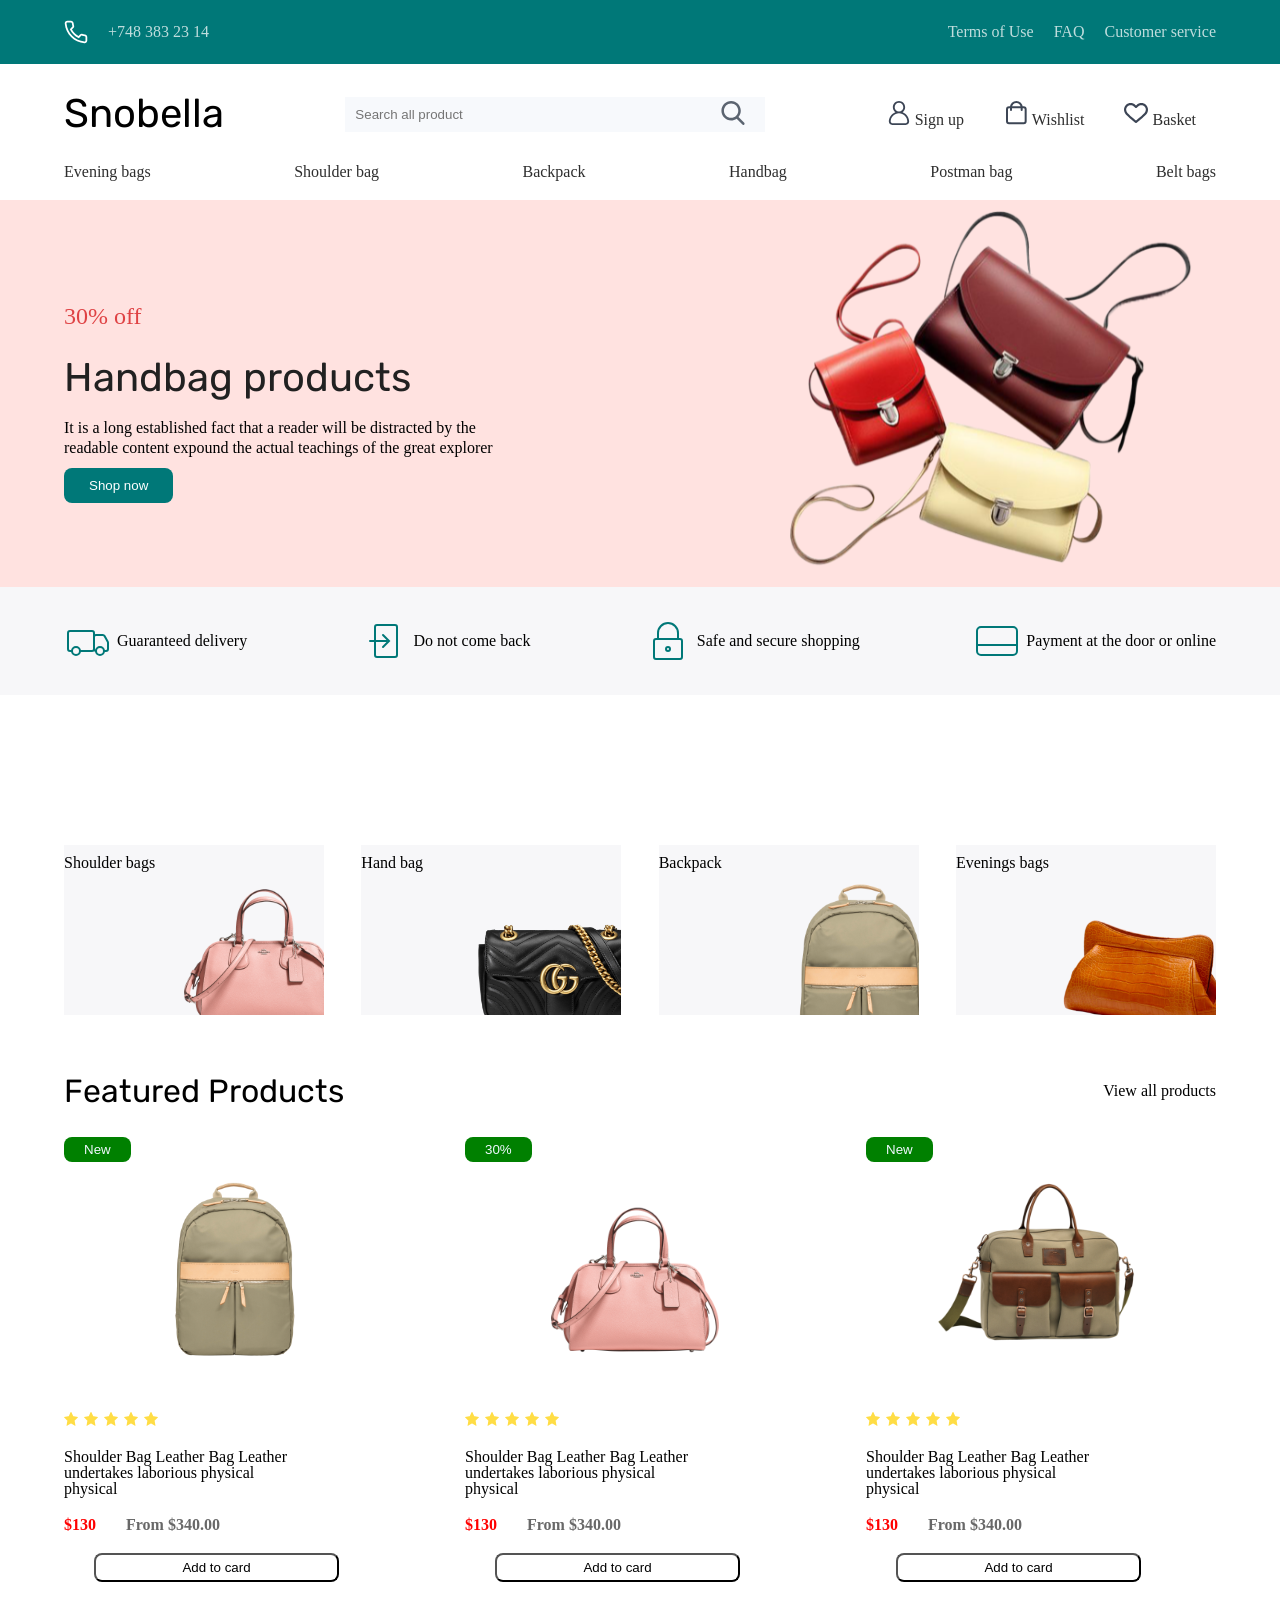
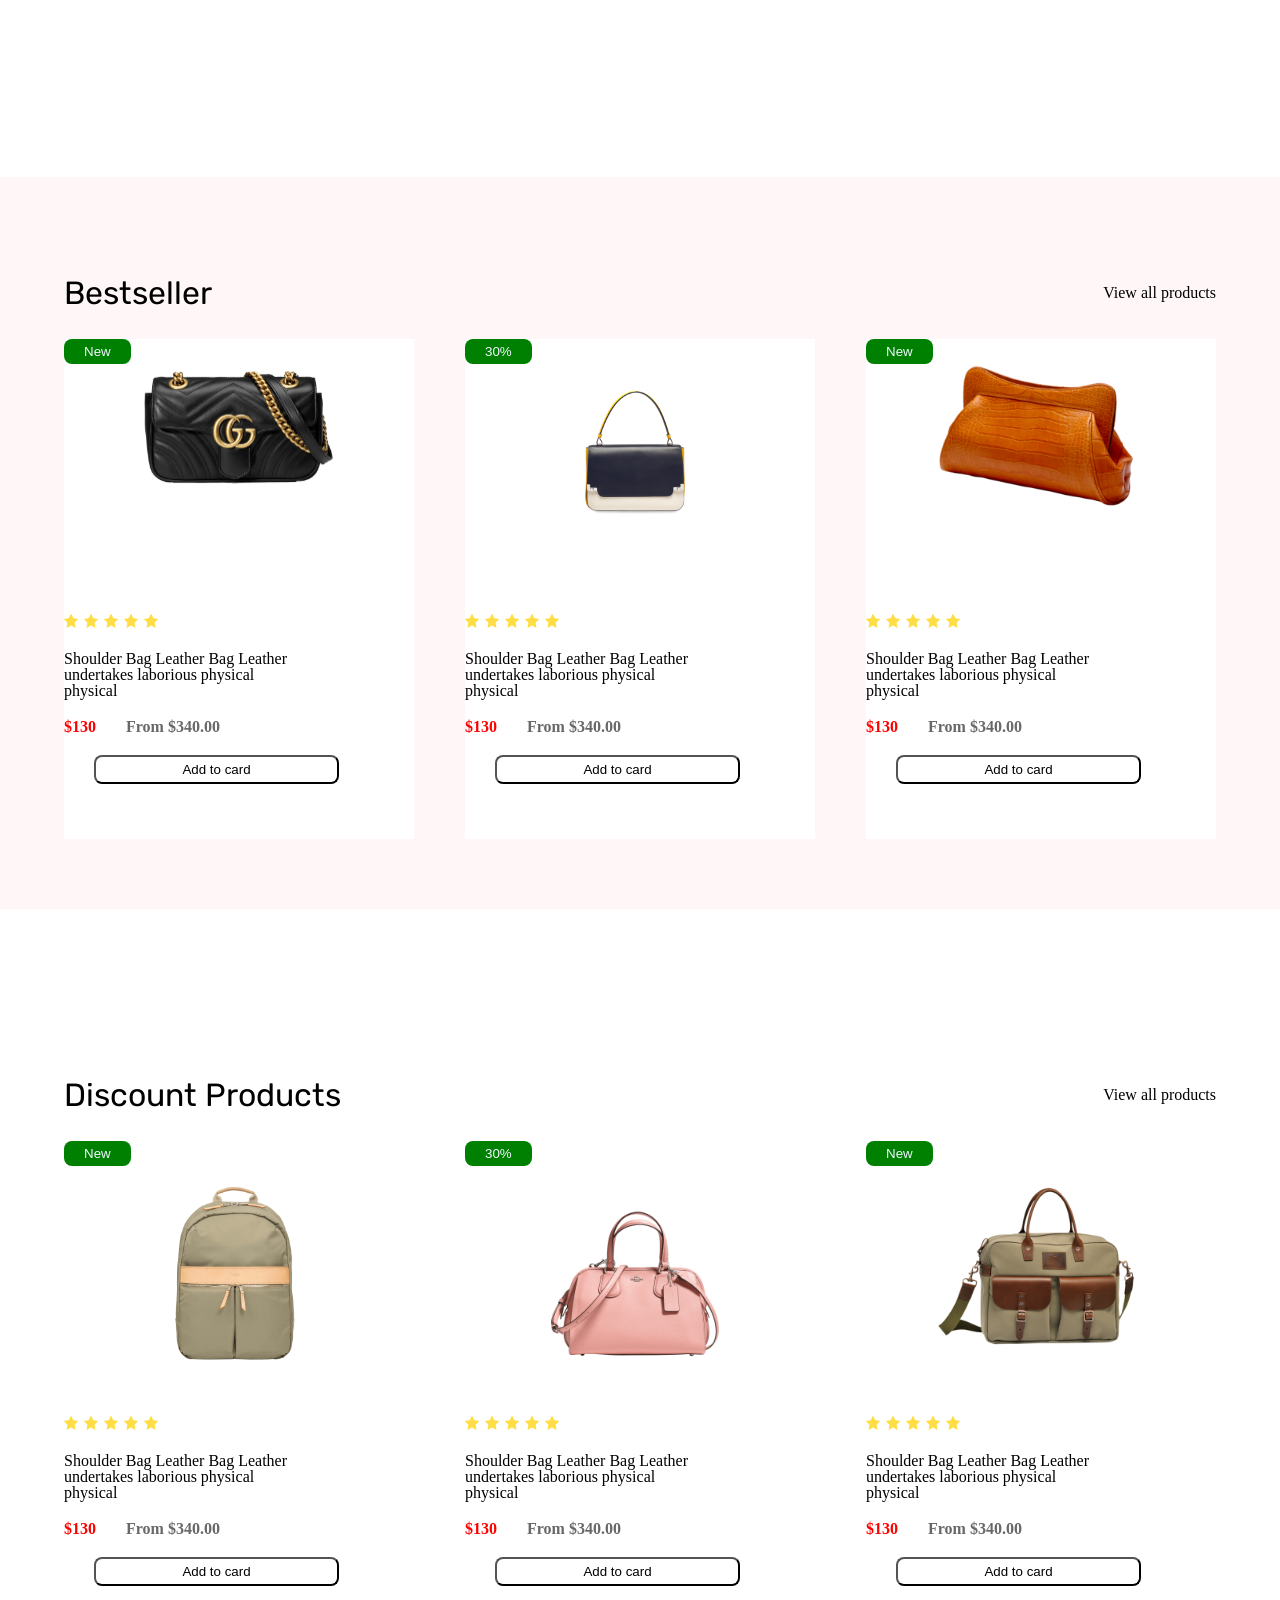
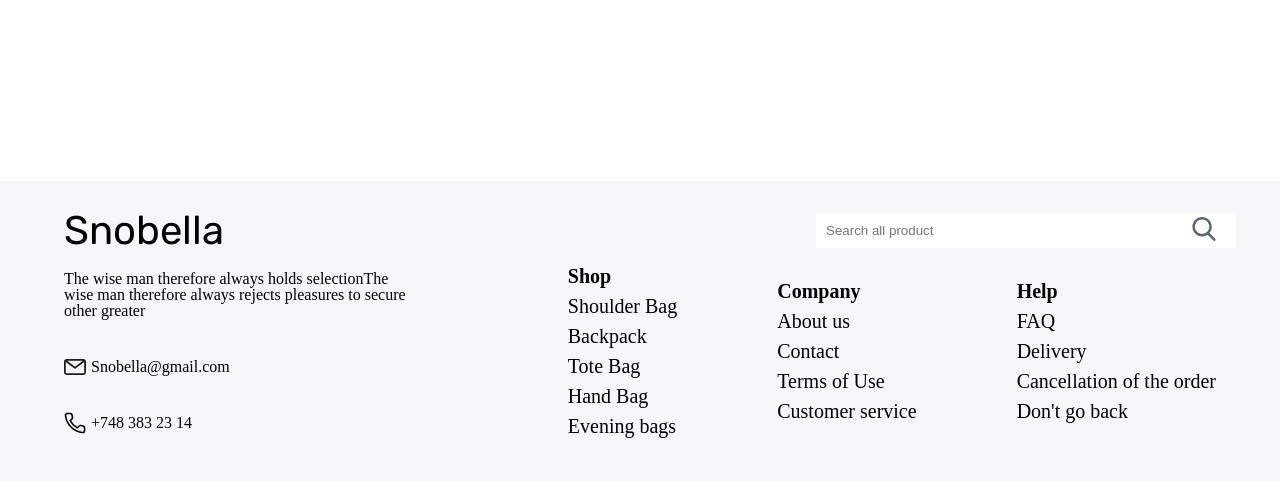
<file: index.html>
<!DOCTYPE html>
<html lang="en">
  <head>
    <meta charset="UTF-8" />
    <meta name="viewport" content="width=device-width, initial-scale=1.0" />
    <link rel="preconnect" href="https://fonts.googleapis.com" />
    <link rel="preconnect" href="https://fonts.gstatic.com" crossorigin />
    <link
      href="https://fonts.googleapis.com/css2?family=Grand+Hotel&family=Roboto:wght@100&family=Rubik:wght@700&family=Tilt+Neon&display=swap"
      rel="stylesheet"
    />
    <link rel="stylesheet" href="./assets/sass/main.css" />

    <title>Document</title>
  </head>

  <body>
    <section id="header">
      <div class="container">
        <div class="header-top">
          <div class="header-left">
            <img src="./assets/image/phone-call (3) 1.svg" alt="" />
            <p>+748 383 23 14</p>
          </div>
          <div class="header-rigth">
            <ul>
              <li><a href="#">Terms of Use</a></li>
              <li><a href="#">FAQ</a></li>
              <li><a href="#">Customer service</a></li>
            </ul>
          </div>
        </div>
      </div>
    </section>
    <header>
      <div class="container">
        <div class="header">
          <div class="top">
            <h1>Snobella</h1>
            <div class="input">
              <input
                type="text"
                name=""
                id=""
                placeholder="Search all product"
              />
              <img src="./assets/image/Vector (2).svg" alt="" />
            </div>
            <nav>
              <ul>
                <li>
                  <img src="./assets/image/avatar 1.svg" alt="" />
                  <a href="#">Sign up</a>
                </li>
                <li>
                  <img src="./assets/image/bag.svg" alt="" />
                  <a href="#">Wishlist</a>
                </li>
                <li>
                  <img src="./assets/image/heart (2).svg" alt="" />
                  <a href="#">Basket</a>
                </li>
              </ul>
            </nav>
          </div>
          <div class="bottom">
            <nav>
              <ul>
                <li><a href="#">Evening bags</a></li>
                <li><a href="#">Shoulder bag</a></li>
                <li><a href="#">Backpack</a></li>
                <li><a href="#">Handbag</a></li>
                <li><a href="#">Postman bag</a></li>
                <li><a href="#">Belt bags</a></li>
              </ul>
            </nav>
          </div>
        </div>
      </div>
    </header>
    <!-- MAIN SECTION -->
    <section id="main">
      <div class="container">
        <div class="main">
          <div class="left-main">
            <h2>30% off</h2>
            <h1>Handbag products</h1>
            <p>
              It is a long established fact that a reader will be distracted by
              the readable content expound the actual teachings of the great
              explorer
            </p>
            <button>Shop now</button>
          </div>
          <div class="right-main">
            <img
              src="./assets/image/7771326b48a2887aa224f1621090d07b 1.svg"
              alt=""
            />
          </div>
        </div>
      </div>
    </section>
    <!-- ABOUT SECTION -->
    <section id="about">
      <div class="container">
        <div class="about">
          <div>
            <img src="./assets/image/transport 1.svg" alt="" />
            <a href="#">Guaranteed delivery</a>
          </div>
          <div>
            <img src="./assets/image/entrance.svg" alt="" />
            <a href="#">Do not come back</a>
          </div>
          <div>
            <img src="./assets/image/lock-alt.svg" alt="" />
            <a href="#">Safe and secure shopping</a>
          </div>
          <div>
            <img src="./assets/image/credit-card.svg" alt="" />
            <a href="#">Payment at the door or online</a>
          </div>
        </div>
      </div>
    </section>
    <!-- PRODUCT SECTION  -->
    <section id="product">
      <div class="container">
        <div class="product" style="background-color: #fff">
          <div class="product-top">
            <div class="box">
              <p>Shoulder bags</p>
              <img
                src="./assets/image/kisspng-handbag-satchel-leather-coach-inc-tapestry-5adb94da175541 1.svg"
                alt=""
              />
            </div>
            <div class="box">
              <p>Hand bag</p>
              <img
                src="./assets/image/kisspng-chanel-gucci-handbag-wallet-sell-my-gucci-bag-www-pixshark-com-images-galler-5b7def98c254a0 1.svg"
                alt=""
              />
            </div>
            <div class="box">
              <p>Backpack</p>
              <img
                src="./assets/image/kisspng-bag-laptop-backpack-knomo-beauchamp-5b0bf6a37cde46 9.svg"
                alt=""
              />
            </div>
            <div class="box">
              <p>Evenings bags</p>
              <img src="./assets/image/5a34e83495d908 1.svg" alt="" />
            </div>
          </div>
          <div class="title">
            <h1>Featured Products</h1>
            <p>View all products</p>
          </div>
          <div class="product-bottom">
            <div class="box">
              <div><button class="top-button">New</button></div>
              <div class="img">
                <img
                  src="./assets/image/kisspng-bag-laptop-backpack-knomo-beauchamp-5b0bf6a37cde46 7.svg"
                  alt=""
                />
              </div>
              <div><img src="./assets/image/Group 25531.svg" alt="" /></div>
              <p>
                Shoulder Bag Leather Bag Leather undertakes laborious physical
                physical
              </p>
              <div class="dollar">$130<span>From $340.00</span></div>
              <button class="bottom-button">Add to card</button>
            </div>
            <div class="box">
              <div><button class="top-button">30%</button></div>
              <div class="img">
                <img
                  src="./assets/image/kisspng-handbag-satchel-leather-coach-inc-tapestry-5adb94da175541 2.svg"
                  alt=""
                />
              </div>
              <div><img src="./assets/image/Group 25531.svg" alt="" /></div>
              <p>
                Shoulder Bag Leather Bag Leather undertakes laborious physical
                physical
              </p>
              <div class="dollar">$130<span>From $340.00</span></div>
              <button class="bottom-button">Add to card</button>
            </div>
            <div class="box">
              <div><button class="top-button">New</button></div>
              <div class="img">
                <img
                  src="./assets/image/kisspng-handbag-baggage-hand-luggage-leather-women-bag-5acd4069b62017 1.svg"
                  alt=""
                />
              </div>
              <div><img src="./assets/image/Group 25531.svg" alt="" /></div>
              <p>
                Shoulder Bag Leather Bag Leather undertakes laborious physical
                physical
              </p>
              <div class="dollar">$130<span>From $340.00</span></div>
              <button class="bottom-button">Add to card</button>
            </div>
          </div>
        </div>
      </div>
    </section>
    <div class="product" style="background-color: #fff7f7">
      <div class="container">
        <div class="title">
          <h1>Bestseller</h1>
          <p>View all products</p>
        </div>
        <div class="product-bottom">
          <div class="box">
            <div><button class="top-button">New</button></div>
            <div class="img">
              <img
                src="./assets/image/kisspng-chanel-gucci-handbag-wallet-sell-my-gucci-bag-www-pixshark-com-images-galler-5b7def98c254a0 2.svg"
                alt=""
              />
            </div>
            <div><img src="./assets/image/Group 25531.svg" alt="" /></div>
            <p>
              Shoulder Bag Leather Bag Leather undertakes laborious physical
              physical
            </p>
            <div class="dollar">$130<span>From $340.00</span></div>
            <button class="bottom-button">Add to card</button>
          </div>
          <div class="box">
            <div><button class="top-button">30%</button></div>
            <div class="img">
              <img
                src="./assets/image/kisspng-lancel-handbag-leather-clothing-accessories-women-bag-5abc8960466306 1.svg"
                alt=""
              />
            </div>
            <div><img src="./assets/image/Group 25531.svg" alt="" /></div>
            <p>
              Shoulder Bag Leather Bag Leather undertakes laborious physical
              physical
            </p>
            <div class="dollar">$130<span>From $340.00</span></div>
            <button class="bottom-button">Add to card</button>
          </div>
          <div class="box">
            <div><button class="top-button">New</button></div>
            <div class="img">
              <img src="./assets/image/5a34e83495d908 2.svg" alt="" />
            </div>
            <div><img src="./assets/image/Group 25531.svg" alt="" /></div>
            <p>
              Shoulder Bag Leather Bag Leather undertakes laborious physical
              physical
            </p>
            <div class="dollar">$130<span>From $340.00</span></div>
            <button class="bottom-button">Add to card</button>
          </div>
        </div>
      </div>
    </div>
    <div class="product" style="background-color: #fff">
      <div class="container">
        <div class="title">
          <h1>Discount Products</h1>
          <p>View all products</p>
        </div>
        <div class="product-bottom">
          <div class="box">
            <div><button class="top-button">New</button></div>
            <div class="img">
              <img
                src="./assets/image/kisspng-bag-laptop-backpack-knomo-beauchamp-5b0bf6a37cde46 7.svg"
                alt=""
              />
            </div>
            <div><img src="./assets/image/Group 25531.svg" alt="" /></div>
            <p>
              Shoulder Bag Leather Bag Leather undertakes laborious physical
              physical
            </p>
            <div class="dollar">$130<span>From $340.00</span></div>
            <button class="bottom-button">Add to card</button>
          </div>
          <div class="box">
            <div><button class="top-button">30%</button></div>
            <div class="img">
              <img
                src="./assets/image/kisspng-handbag-satchel-leather-coach-inc-tapestry-5adb94da175541 2.svg"
                alt=""
              />
            </div>
            <div><img src="./assets/image/Group 25531.svg" alt="" /></div>
            <p>
              Shoulder Bag Leather Bag Leather undertakes laborious physical
              physical
            </p>
            <div class="dollar">$130<span>From $340.00</span></div>
            <button class="bottom-button">Add to card</button>
          </div>
          <div class="box">
            <div><button class="top-button">New</button></div>
            <div class="img">
              <img
                src="./assets/image/kisspng-handbag-baggage-hand-luggage-leather-women-bag-5acd4069b62017 1.svg"
                alt=""
              />
            </div>
            <div><img src="./assets/image/Group 25531.svg" alt="" /></div>
            <p>
              Shoulder Bag Leather Bag Leather undertakes laborious physical
              physical
            </p>
            <div class="dollar">$130<span>From $340.00</span></div>
            <button class="bottom-button">Add to card</button>
          </div>
        </div>
      </div>
    </div>
    <!-- FOOTER SECTION  -->
    <footer>
      <div class="container">
        <div class="footer">
          <div class="top-footer">
            <h1>Snobella</h1>
            <div class="input">
              <input type="text" placeholder="Search all product" />
              <img src="./assets/image/Vector (2).svg" alt="" />
            </div>
          </div>
          <div class="bottom-footer">
            <div class="footer-left">
              <p>
                The wise man therefore always holds selectionThe wise man
                therefore always rejects pleasures to secure other greater
              </p>
              <div>
                <img src="./assets/image/Group.svg" alt="" />
                <p>Snobella@gmail.com</p>
              </div>
              <div>
                <img
                  src="./assets/image/Vector1.svg
                                "
                  alt=""
                />
                <p>+748 383 23 14</p>
              </div>
            </div>
            <div class="nav">
              <nav>
                <ul>
                  <h3>Shop</h3>
                  <li><a href="#">Shoulder Bag</a></li>
                  <li><a href="#">Backpack</a></li>
                  <li><a href="#">Tote Bag</a></li>
                  <li><a href="#">Hand Bag</a></li>
                  <li><a href="#">Evening bags</a></li>
                </ul>
              </nav>
              <nav>
                <ul>
                  <h3>Company</h3>
                  <li><a href="#">About us</a></li>
                  <li><a href="#">Contact</a></li>
                  <li><a href="#">Terms of Use</a></li>
                  <li><a href="#">Customer service</a></li>
                </ul>
              </nav>
              <nav>
                <ul>
                  <h3>Help</h3>
                  <li><a href="#">FAQ</a></li>
                  <li><a href="#">Delivery</a></li>
                  <li><a href="#">Cancellation of the order</a></li>
                  <li><a href="#">Don't go back</a></li>
                </ul>
              </nav>
            </div>
          </div>
        </div>
      </div>
    </footer>
  </body>
</html>
</file>
<file: assets/sass/main.css>
html, body, div, span, applet, object, iframe,
h1, h2, h3, h4, h5, h6, p, blockquote, pre,
a, abbr, acronym, address, big, cite, code,
del, dfn, em, img, ins, kbd, q, s, samp,
small, strike, strong, sub, sup, tt, var,
b, u, i, center,
dl, dt, dd, ol, ul, li,
fieldset, form, label, legend,
table, caption, tbody, tfoot, thead, tr, th, td,
article, aside, canvas, details, embed,
figure, figcaption, footer, header, hgroup,
menu, nav, output, ruby, section, summary,
time, mark, audio, video {
  margin: 0;
  padding: 0;
  border: 0;
  font-size: 100%;
  font: inherit;
  vertical-align: baseline;
}

/* HTML5 display-role reset for older browsers */
article, aside, details, figcaption, figure,
footer, header, hgroup, menu, nav, section {
  display: block;
}

body {
  line-height: 1;
}

ol, ul {
  list-style: none;
}

blockquote, q {
  quotes: none;
}

blockquote:before, blockquote:after,
q:before, q:after {
  content: "";
  content: none;
}

table {
  border-collapse: collapse;
  border-spacing: 0;
}

a {
  text-decoration: none;
}

.product .product-bottom .box {
  width: 350px;
  height: 500px;
  display: flex;
  flex-direction: column;
  text-align: start;
}
.product .product-bottom .top-button {
  background-color: green;
  color: aliceblue;
  padding: 5px 20px;
  border: none;
  border-radius: 8px;
}
.product .product-bottom .img {
  width: 200px;
  height: 250px;
  margin-left: 70px;
}
.product .product-bottom .img img {
  width: 100%;
}
.product .product-bottom .dollar {
  color: red;
  font-weight: 600;
}
.product .product-bottom .dollar span {
  padding-left: 30px;
  color: rgba(54, 54, 54, 0.7490196078);
}
.product .product-bottom .bottom-button {
  background-color: transparent;
  border-radius: 8px;
  width: 70%;
  padding: 5px 0;
  margin-top: 20px;
  margin-left: 30px;
}
.product .product-bottom .bottom-button:hover {
  background-color: aqua;
}
.product .product-bottom p {
  width: 70%;
  padding: 20px 0;
}

.container {
  margin: 0 auto;
  max-width: 1200px;
  padding: 0 5%;
}

#header {
  background-color: #007878;
  padding: 20px 0;
}
#header .header-top {
  display: flex;
  justify-content: space-between;
  align-items: center;
}
#header .header-top .header-left {
  display: flex;
  justify-content: space-between;
  align-items: center;
  gap: 20px;
}
#header .header-top .header-left p {
  color: rgba(255, 255, 255, 0.7490196078);
}
#header .header-top .header-rigth ul {
  display: flex;
  justify-content: space-between;
  align-items: center;
  gap: 20px;
}
#header .header-top .header-rigth ul li a {
  color: rgba(255, 255, 255, 0.7490196078);
}

header .header .top {
  padding: 30px 0;
  display: flex;
  justify-content: space-between;
  align-items: center;
}
header .header .top .input {
  position: relative;
  width: 400px;
}
header .header .top .input input {
  width: 100%;
  border: none;
  padding: 10px;
  background-color: #f7f9fc;
}
header .header .top .input img {
  position: absolute;
  z-index: 2;
  right: 0;
  top: 4px;
}
header .header .top h1 {
  font-size: 40px;
  color: #000000;
  font-family: "Rubik", sans-serif;
}
header .header .top nav ul {
  display: flex;
  justify-content: space-between;
  align-items: center;
}
header .header .top nav ul li {
  padding: 0 20px;
}
header .header .top nav ul li a {
  color: #2e2e2e;
}
@media screen and (max-width: 767px) {
  header .header .top nav {
    display: none;
  }
}
header .header .bottom nav ul {
  display: flex;
  justify-content: space-between;
  align-items: center;
}
header .header .bottom nav ul li {
  padding-bottom: 20px;
}
header .header .bottom nav ul li a {
  color: #2e2e2e;
}
header .header .bottom nav ul li a:hover {
  color: rgb(127, 221, 221);
}
@media screen and (max-width: 768px) {
  header .header nav ul {
    display: flex;
    flex-direction: column;
  }
}

#main {
  background-color: #ffe2e0;
}
#main .main {
  display: flex;
  justify-content: space-between;
  align-items: center;
}
#main .main .left-main {
  width: 40%;
}
#main .main .left-main h2 {
  color: #df4244;
  font-size: 24px;
  padding: 20px 0;
}
#main .main .left-main h1 {
  padding: 10px 0;
  font-size: 40px;
  color: #212121;
  font-family: "Rubik", sans-serif;
}
#main .main .left-main p {
  padding: 10px 0;
  line-height: 20px;
}
#main .main .left-main button {
  background-color: #007878;
  padding: 10px 25px;
  border-radius: 8px;
  color: white;
  border: none;
}
#main .main .left-main button:hover {
  color: #007878;
  background-color: transparent;
  border: 1px solid #007878;
}
#main .main .right-main {
  width: 40%;
}
#main .main .right-main img {
  width: 100%;
}
@media screen and (max-width: 768px) {
  #main .main {
    display: flex;
    flex-direction: column;
    gap: 30px;
  }
}

#about {
  background-color: #f7f7f9;
}
#about .about {
  display: flex;
  justify-content: space-between;
  align-items: center;
  padding: 30px 0;
}
#about .about div {
  display: flex;
  justify-content: space-between;
  align-items: center;
}
#about .about div img {
  margin-right: 5px;
}
#about .about div a {
  color: #000000;
}
@media screen and (max-width: 768px) {
  #about .about {
    display: flex;
    flex-direction: column;
    gap: 30px;
  }
}

.product {
  margin: 70px 0;
}
.product .product-top {
  display: flex;
  justify-content: space-between;
  align-items: center;
}
.product .product-top .box {
  width: 260px;
  height: 150px;
  margin: 10px 0 30px 0;
  padding: 10px 0;
  background-color: #f7f7f9;
  position: relative;
}
.product .product-top .box img {
  position: absolute;
  right: 0;
  bottom: 0;
}
@media screen and (max-width: 768px) {
  .product .product-top {
    display: flex;
    flex-direction: column;
  }
}
.product .title {
  margin: 30px 0;
  display: flex;
  justify-content: space-between;
  align-items: center;
}
.product .title h1 {
  font-size: 40px;
  color: #000000;
  font-family: "Rubik", sans-serif;
  font-size: 32px;
}
.product .title p {
  color: #000000;
}
.product .product-bottom {
  display: flex;
  justify-content: space-between;
  align-items: center;
  gap: 40px;
}
.product .product-bottom .box {
  background-color: red;
  display: flex;
}
@media screen and (max-width: 768px) {
  .product .product-bottom {
    display: flex;
    flex-direction: column;
    gap: 40px;
  }
}

.product {
  padding: 70px 0;
}
.product .product-bottom {
  display: flex;
  justify-content: space-between;
  align-items: center;
  gap: 40px;
}
.product .product-bottom .box {
  background-color: #fff !important;
}
@media screen and (max-width: 768px) {
  .product .product-bottom .product-bottom {
    display: flex;
    justify-content: space-between;
    align-items: center;
    flex-direction: column;
    gap: 40px;
  }
}

.product {
  padding: 70px 0;
}
.product .product-bottom {
  display: flex;
  justify-content: space-between;
  align-items: center;
  gap: 40px;
}
.product .product-bottom .box {
  background-color: #f7f7f9;
}
@media screen and (max-width: 768px) {
  .product .product-bottom .product-bottom {
    display: flex;
    justify-content: space-between;
    align-items: center;
    flex-direction: column;
    gap: 40px;
  }
}

footer {
  padding: 30px 0;
  background-color: #f7f7f9;
}
footer .top-footer {
  display: flex;
  justify-content: space-between;
  align-items: center;
}
footer .top-footer h1 {
  font-size: 40px;
  color: #000000;
  font-family: "Rubik", sans-serif;
}
footer .top-footer .input {
  position: relative;
  width: 400px;
}
footer .top-footer .input input {
  width: 100%;
  border: none;
  padding: 10px;
  background-color: #fff;
}
footer .top-footer .input img {
  position: absolute;
  z-index: 2;
  right: 0;
  top: 4px;
}
footer .bottom-footer {
  display: flex;
  justify-content: space-between;
  align-items: center;
}
footer .bottom-footer .footer-left {
  width: 30%;
}
footer .bottom-footer .footer-left p {
  padding: 20px 0;
}
footer .bottom-footer .footer-left div {
  display: flex;
}
footer .bottom-footer .footer-left div img {
  padding-right: 5px;
}
footer .bottom-footer .nav {
  display: flex;
  justify-content: space-between;
  align-items: center;
  gap: 100px;
}
footer .bottom-footer .nav ul h3 {
  font-weight: bold;
  font-size: 20px;
}
footer .bottom-footer .nav ul li {
  padding-top: 10px;
}
footer .bottom-footer .nav ul li a {
  color: black;
  font-size: 20px;
}
footer .bottom-footer .nav ul li a:hover {
  color: rgb(127, 221, 221);
}
@media screen and (max-width: 768px) {
  footer .top-footer {
    display: flex;
    flex-direction: column;
    gap: 30px;
  }
  footer .bottom-footer {
    display: flex;
    flex-direction: column;
  }
  footer .bottom-footer .nav {
    display: block;
    text-align: center;
  }
  footer .bottom-footer .nav ul {
    margin-top: 20px;
    align-items: center;
  }
}/*# sourceMappingURL=main.css.map */
</file>
